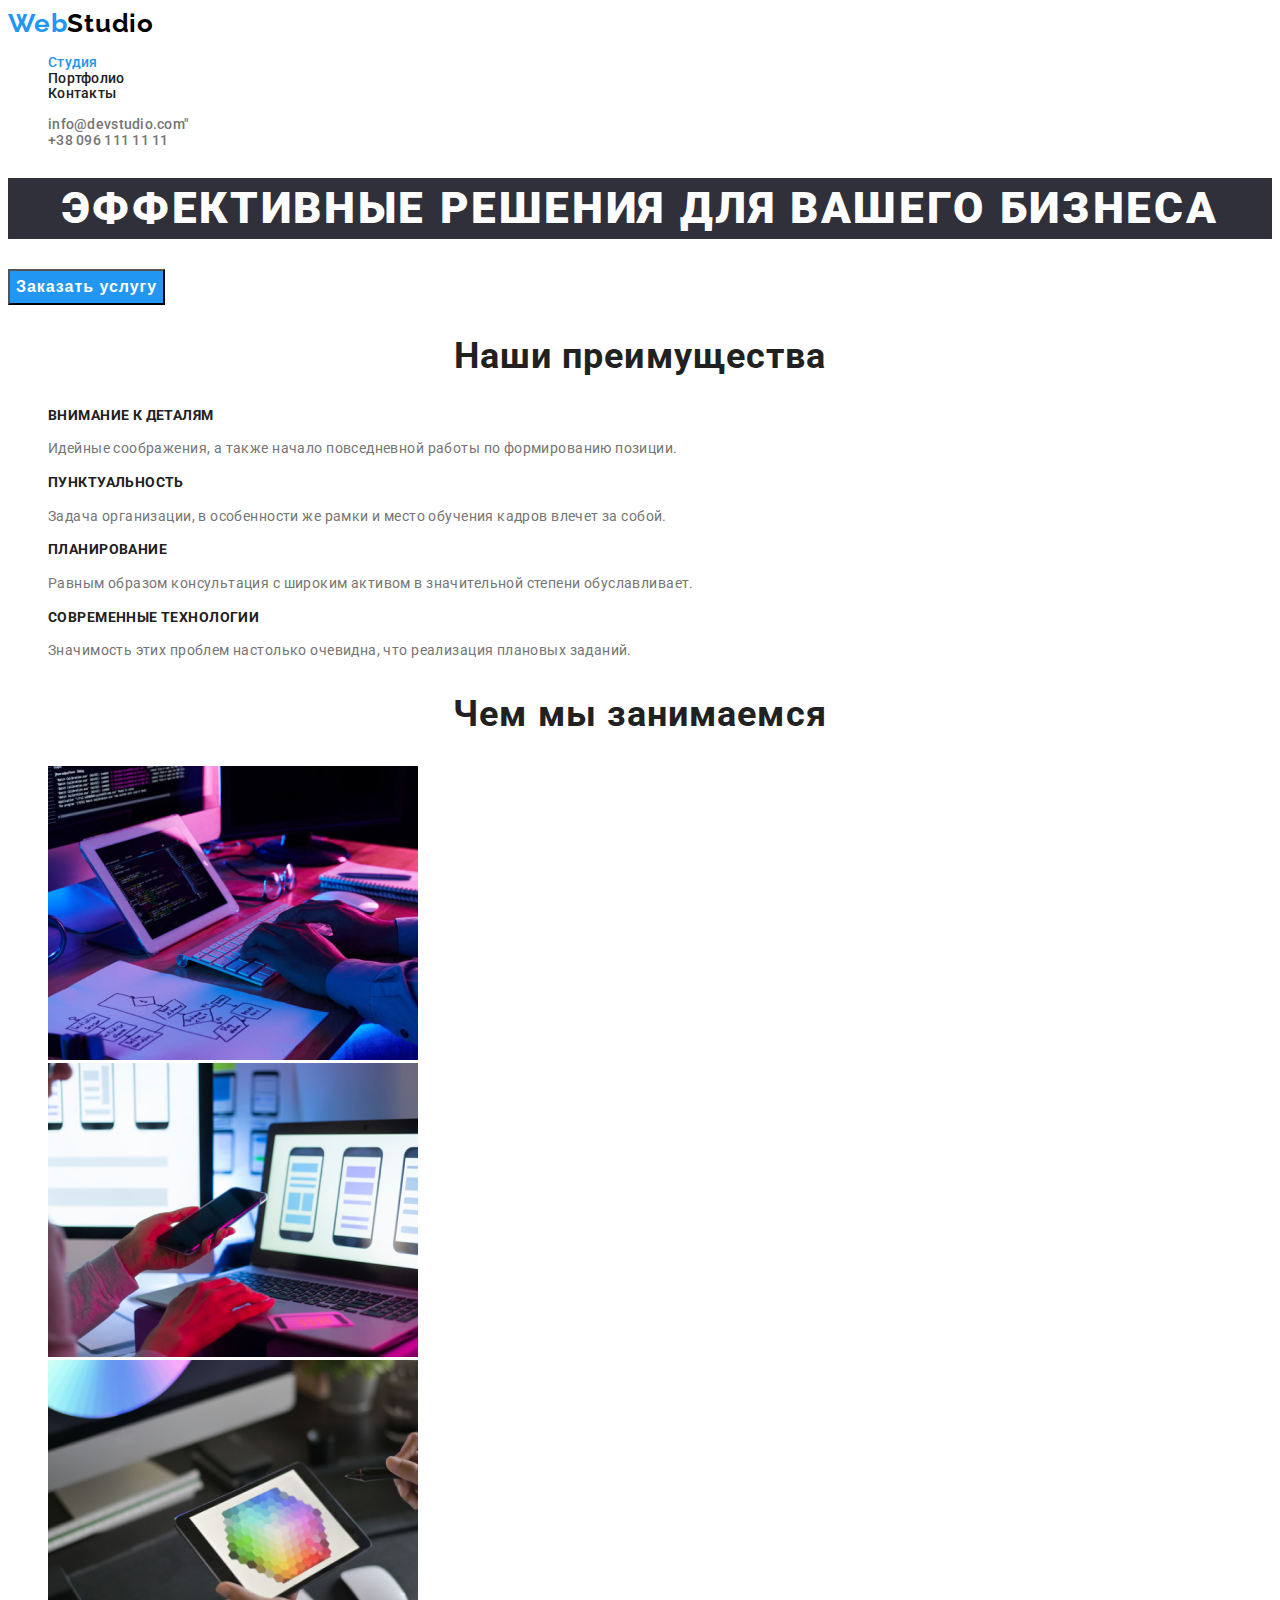
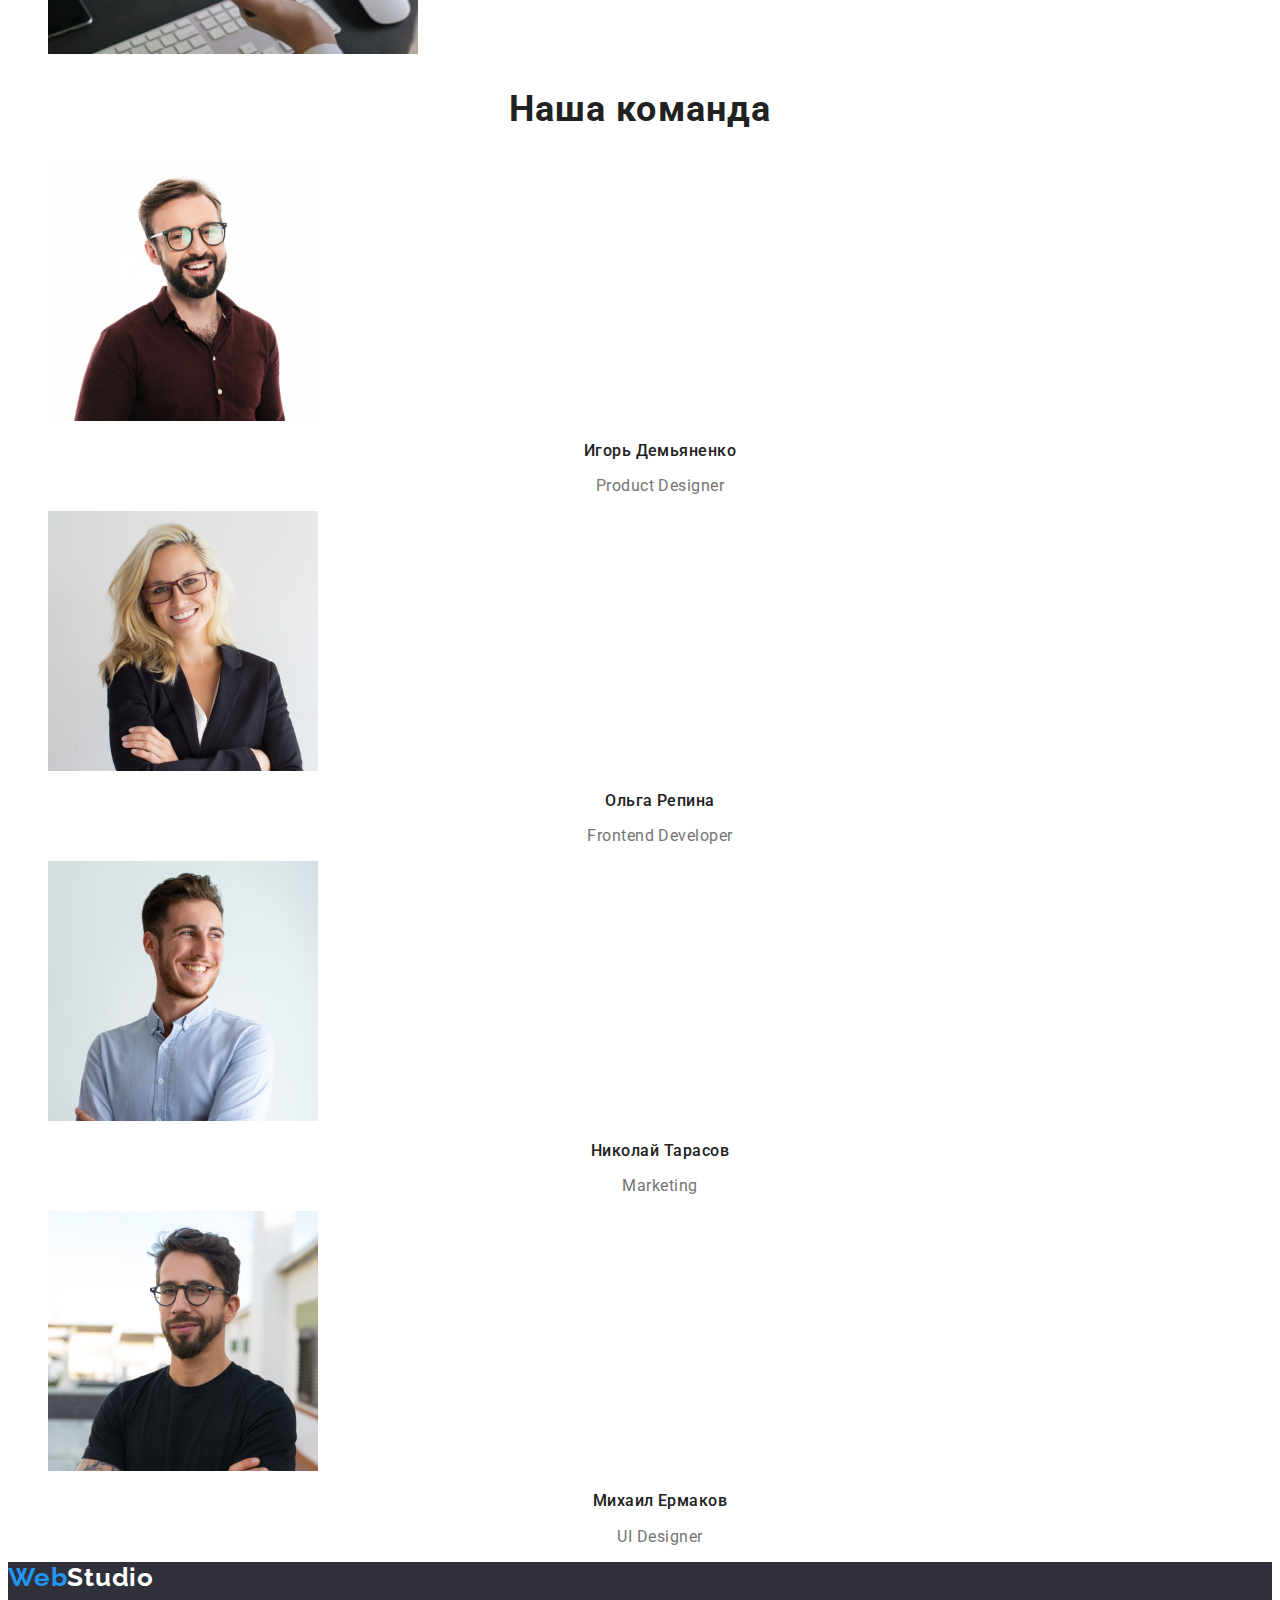
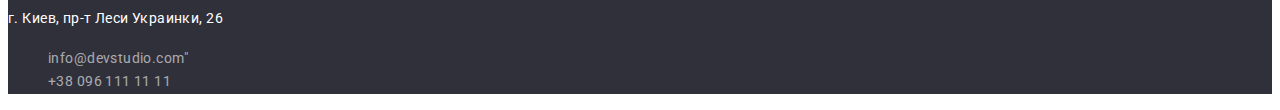
<file: index.html>
<!DOCTYPE html>
<html lang="ru">
<head>
    <meta charset="UTF-8">
    <meta http-equiv="X-UA-Compatible" content="IE=edge">
    <meta name="viewport" content="width=device-width, initial-scale=1.0">
    <title>Web Studio</title>
    <link rel="preconnect" href="https://fonts.googleapis.com">
    <link rel="preconnect" href="https://fonts.gstatic.com" crossorigin>
    <link href="https://fonts.googleapis.com/css2?family=Raleway:wght@700&family=Roboto:wght@400;500;700;900&display=swap" rel="stylesheet">
    <link rel="stylesheet" href="./css/styles.css">
</head>
<body>
    <header class="page-header">
        <nav>
            <a class="logo-item-web" href="./index.html">Web<span class="logo-item">Studio</span></a>
        <ul>
            <li class="header-nav"><a class="header-nav-selected" href="./index.html">Студия</a></li>
            <li class="header-nav"><a class="header-nav" href="./portfolio.html">Портфолио</a></li>
            <li class="header-nav"><a class="header-nav" href="">Контакты</a></li>
        </ul>
        </nav>
        <ul>
            <li class="header-contact">
        <a class="header-contact" href="mailto:info@devstudio.com">info@devstudio.com"</a>
            </li>
            <li class="header-contact">
        <a class="header-contact" href="tel:+380961111111">+38 096 111 11 11</a>
            </li>
        </ul>
    </header>

    <main>
        <section> 
            <h1 class="title-text">Эффективные решения для вашего бизнеса</h1>
            <button class="favorite-styled"
                   type="button">Заказать услугу</button>
        </section>
    <section>
        <h2 class="title-header">Наши преимущества</h2>
        <ul>
            <li>
                <h3 class="main-section-header">Внимание к деталям</h3>
                <p class="main-section-text">Идейные соображения, а также начало повседневной работы по формированию позиции.</p>
            </li>
            <li>
                <h3 class="main-section-header">Пунктуальность</h3>
                <p class="main-section-text">Задача организации, в особенности же рамки и место обучения кадров влечет за собой.</p>
            </li>
            <li>
                <h3 class="main-section-header">Планирование</h3>
                <p class="main-section-text">Равным образом консультация с широким активом в значительной степени обуславливает.</p>
            </li>
            <li>
                <h3 class="main-section-header">Современные технологии</h3>
                <p class="main-section-text">Значимость этих проблем настолько очевидна, что реализация плановых заданий.</p>
            </li>
        </ul>
    </section>
    <section>
        <h2 class="title-header">Чем мы занимаемся</h2>
        <ul>
            <li class="main-section-header">
                <img src="./images/imgwhatwearedoing1.png" alt="рабочий стол, человек набирает текст на клавиатуре" width="370">
            </li>
            <li class="main-section-header">
                <img src="./images/imgwhatwearedoing2.png" alt="рабочий стол, человек пользуется ноутбуком" width="370">
            </li>
            <li class="main-section-header">
                <img src="./images/imgwhatwearedoing3.png" alt="рабочий стол, человек пользуется планшетом" width="370">
            </li>
        </ul>
    </section>
    <section>
        <h2 class="title-header">Наша команда</h2>
        <ul>
            <li>
                <img src="./images/IgorDemiyanenko.jpg" alt="Фото Игоря Демьяненко" width="270">
                <h3 class="profile-card-header">Игорь Демьяненко</h3>
                <p class="profile-card-text" lang="en">Product Designer</p>
            </li>
            <li>
                <img src="./images/OlgaRepina.jpg" alt="Фото Ольги Репиной" width="270">
                <h3 class="profile-card-header">Ольга Репина</h3>
                <p class="profile-card-text" lang="en">Frontend Developer</p>
            </li>
            <li>
                <img src="./images/NikolayTarasov.jpg" alt="Фото Николая Тарасова" width="270">
                <h3 class="profile-card-header">Николай Тарасов</h3>
                <p class="profile-card-text" lang="en">Marketing</p>
            </li>
            <li>
                <img src="./images/MihailErmakov.jpg" alt="Фото Михаила Ермакова" width="270">
                <h3 class="profile-card-header">Михаил Ермаков</h3>
                <p class="profile-card-text" lang="en">UI Designer</p>
            </li>
        </ul>
    </section>
    </main>

    <footer class="footer-information">
        <a class="logo-item-web" href="./index.html">Web<span class="logo-item-white">Studio</span></a>
        <address>
        <p class="address-text">г. Киев, пр-т Леси Украинки, 26</p>
        <ul>
            <li>
        <a class="address-info" href="mailto:info@devstudio.com">info@devstudio.com"</a>
            </li>
            <li>
        <a class="address-info" href="tel:+380961111111">+38 096 111 11 11</a>
            </li>
        </ul>
        </address>
    </footer>
</body>
</html>
</file>
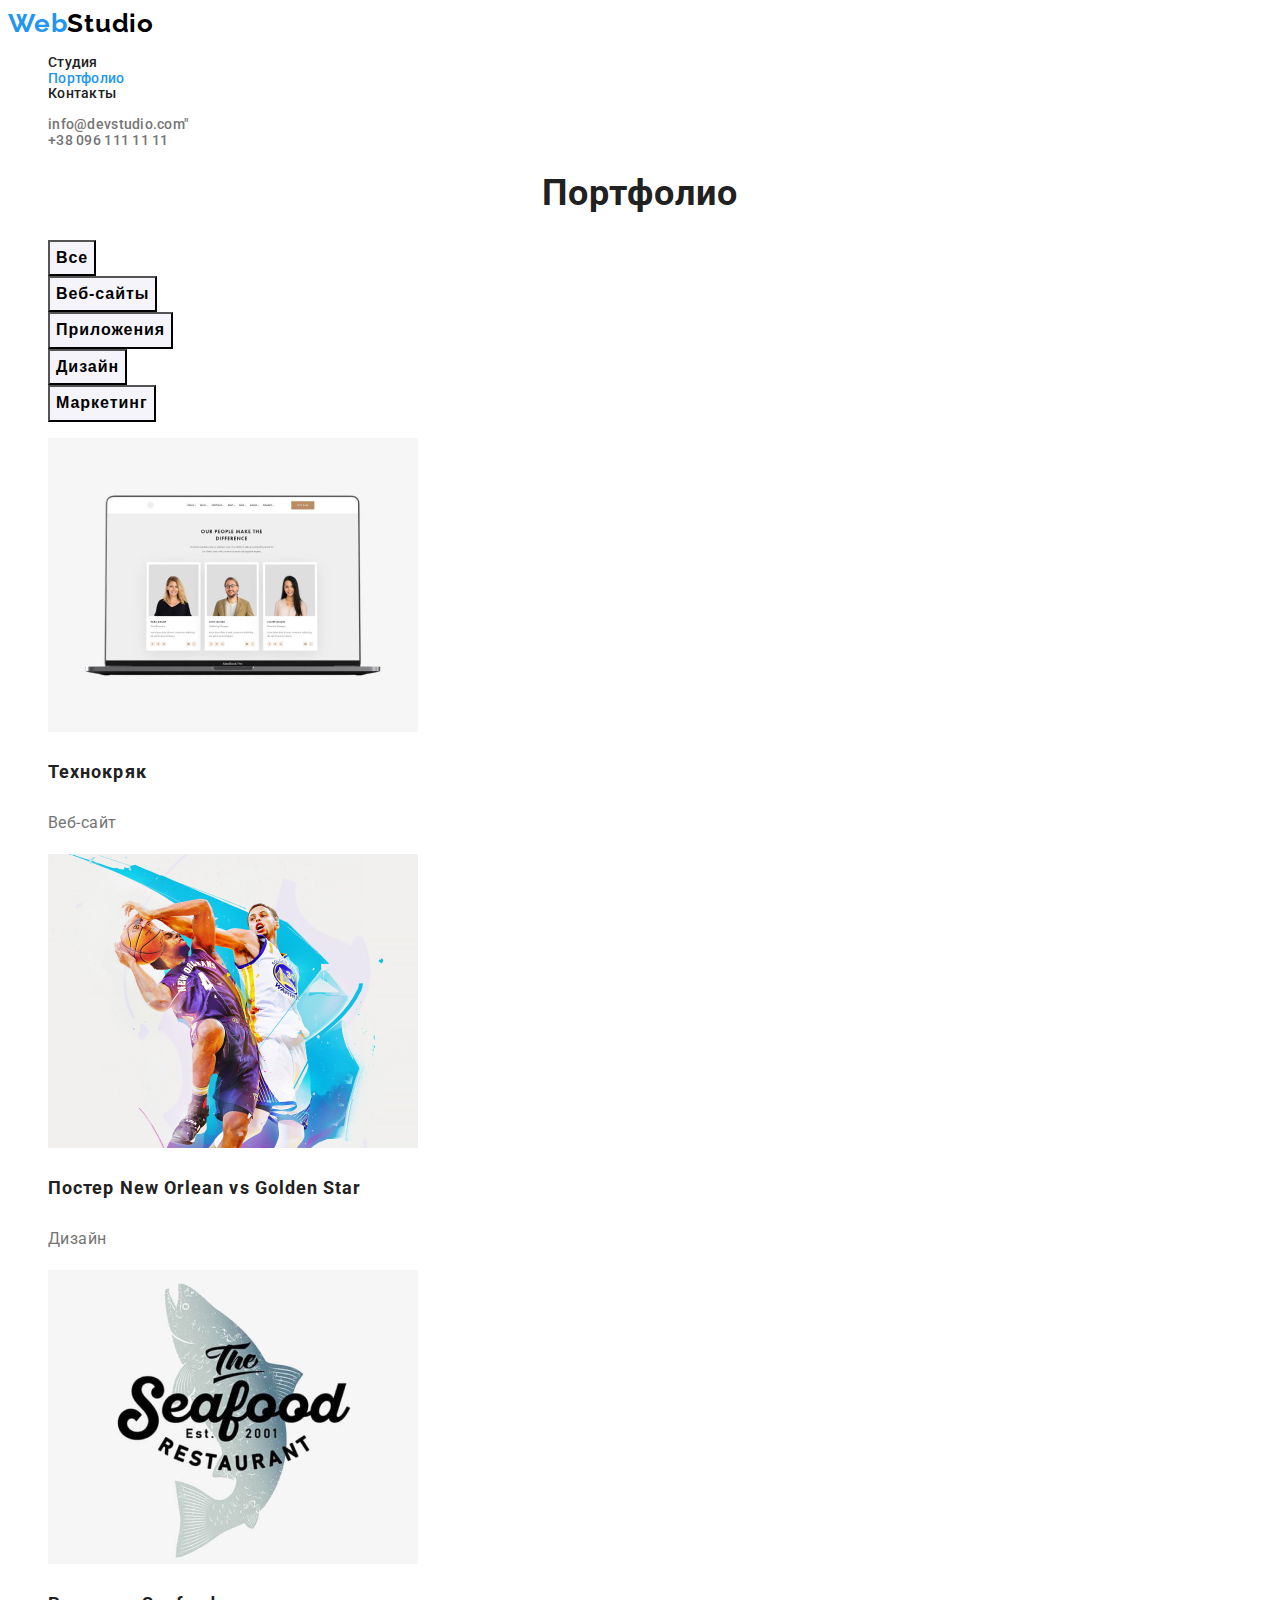
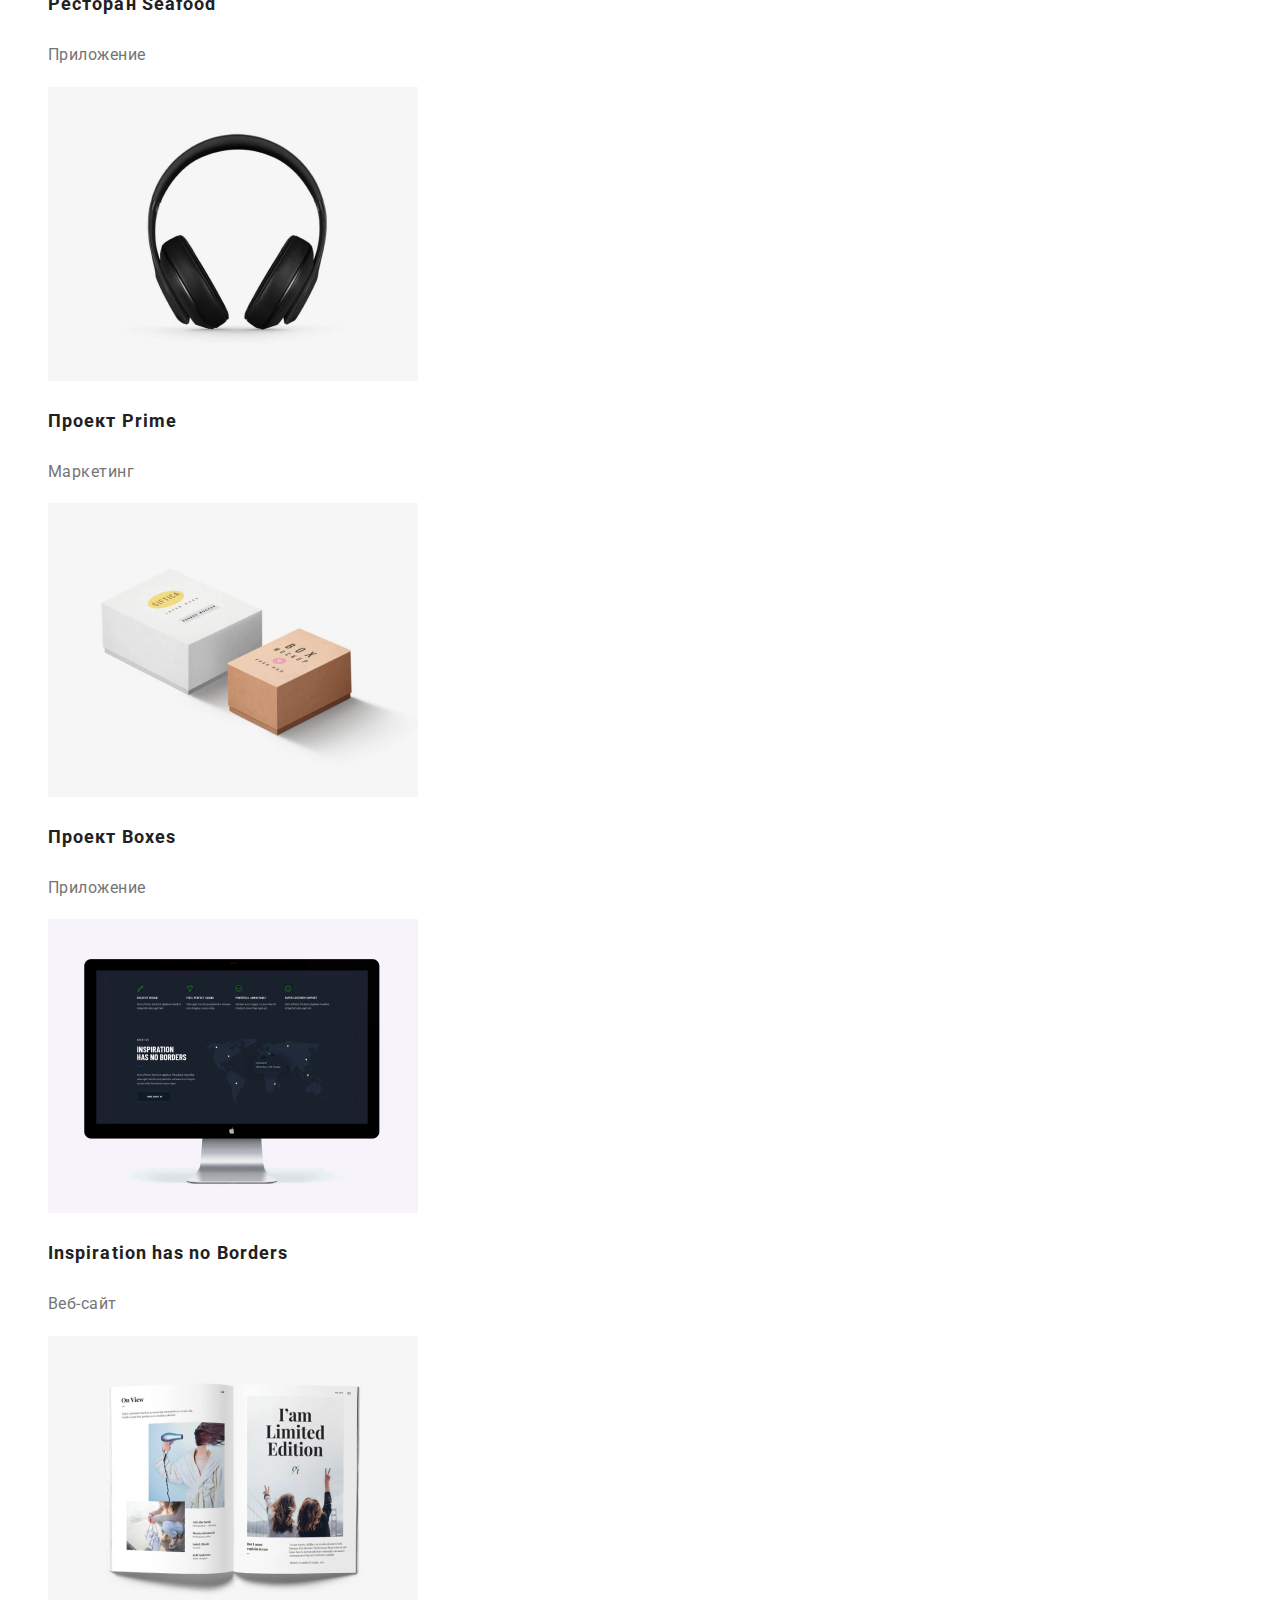
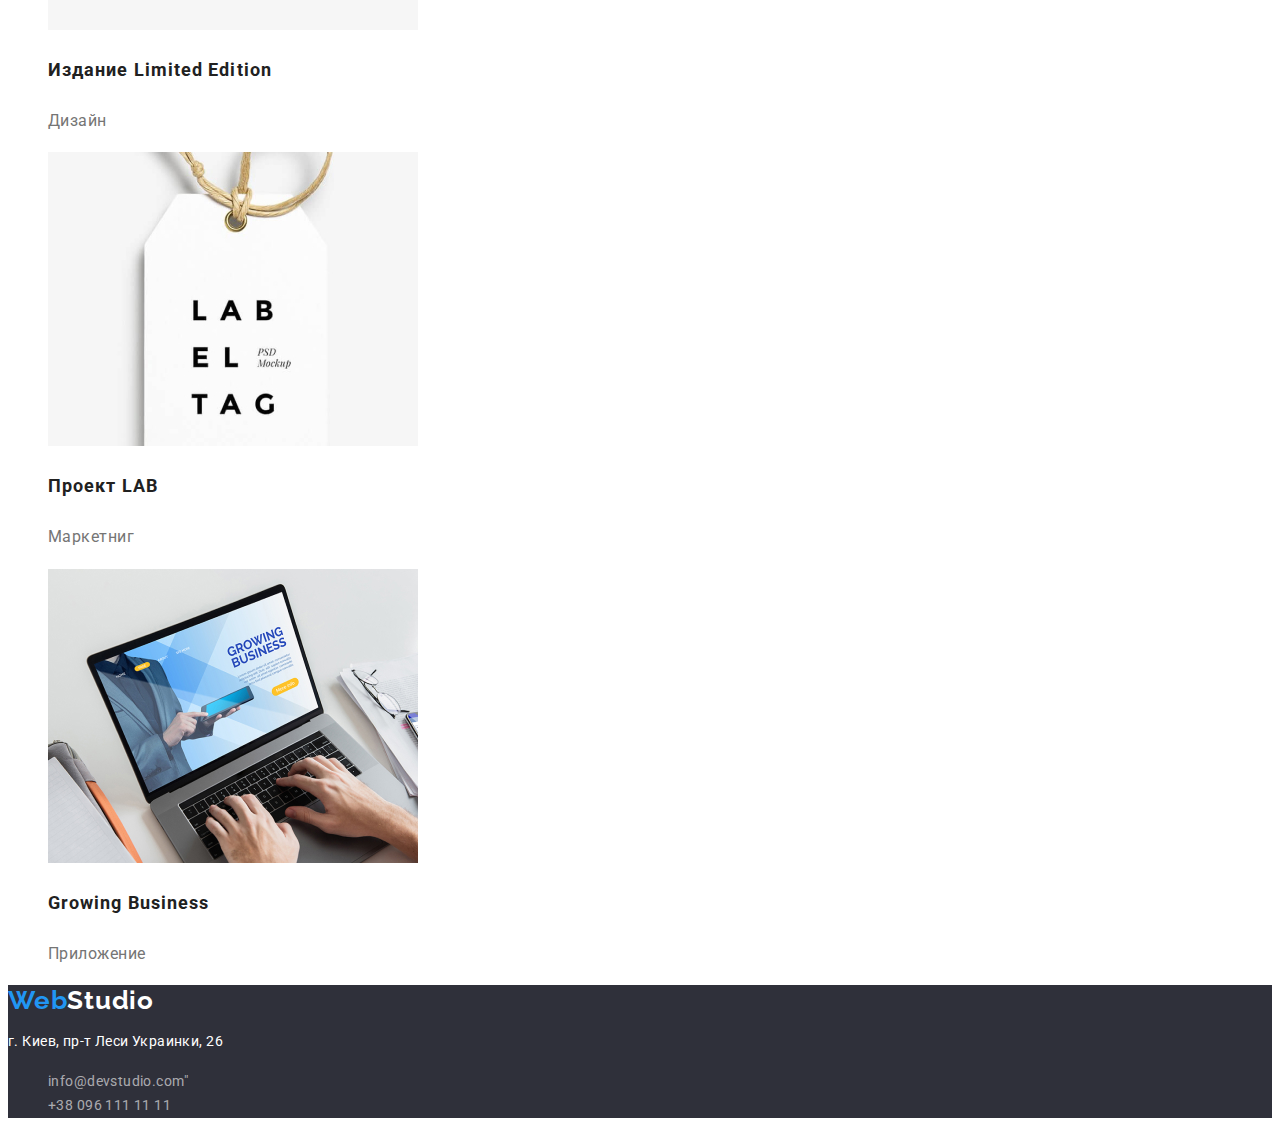
<file: portfolio.html>
<!DOCTYPE html>
<html lang="ru">
<head>
    <meta charset="UTF-8">
    <meta http-equiv="X-UA-Compatible" content="IE=edge">
    <meta name="viewport" content="width=device-width, initial-scale=1.0">
    <title>Web Studio</title>
    <link rel="preconnect" href="https://fonts.googleapis.com">
    <link rel="preconnect" href="https://fonts.gstatic.com" crossorigin>
    <link href="https://fonts.googleapis.com/css2?family=Raleway:wght@700&family=Roboto:wght@400;500;700;900&display=swap" rel="stylesheet">
    <link rel="stylesheet" href="./css/styles.css">
</head>
<body>
    <header class="page-header">
        <nav>
        <a class="logo-item-web" href="./index.html">Web<span class="logo-item">Studio</span></a>
        <ul>
            <li class="header-nav"><a class="header-nav" href="./index.html">Студия</a></li>
            <li class="header-nav"><a class="header-nav-selected" href="./portfolio.html">Портфолио</a></li>
            <li class="header-nav"><a class="header-nav" href="">Контакты</a></li>
        </ul>
        </nav>
        <ul>
            <li class="header-contact">
        <a class="header-contact" href="mailto:info@devstudio.com">info@devstudio.com"</a>
            </li>
            <li class="header-contact">
        <a class="header-contact" href="tel:+380961111111">+38 096 111 11 11</a>
            </li>
        </ul>
    </header>

    <main>
        <section> 
            <h1 class="title-header">Портфолио</h1>
            <ul>
                <li>
                    <button class="favorite-styled-portfolio"
                    type="button">Все</button>
                </li>
                <li>
                    <button class="favorite-styled-portfolio"
                    type="button">Веб-сайты</button>
                </li>
                <li>
                    <button class="favorite-styled-portfolio"
                    type="button">Приложения</button>
                </li>
                <li>
                    <button class="favorite-styled-portfolio"
                    type="button">Дизайн</button>
                </li>
                <li>
                    <button class="favorite-styled-portfolio"
                    type="button">Маркетинг</button>
                </li>
            </ul>
            <ul>
                <li>
                    <img src="./images/portfolio1.jpg" 
                    alt="ноутбук с командой людей" width="370">
                    <h3 class="portfolio-card-header">Технокряк</h3>
                    <p class="portfolio-card-text">Веб-сайт</p>
                </li>
                <li>
                    <img src="./images/portfolio2.jpg" 
                    alt="баскетболисты" width="370">
                    <h3 class="portfolio-card-header" lang="en">Постер New Orlean vs Golden Star</h3>
                    <p class="portfolio-card-text">Дизайн</p>
                </li>
                <li>
                    <img src="./images/portfolio3.jpg" 
                    alt="рыба с подписью морская еда" width="370">
                    <h3 class="portfolio-card-header" lang="en">Ресторан Seafood</h3>
                    <p class="portfolio-card-text">Приложение</p>
                </li>
                <li>
                    <img src="./images/portfolio4.jpg" 
                    alt="накладные наушники" width="370">
                    <h3 class="portfolio-card-header" lang="en">Проект Prime</h3>
                    <p class="portfolio-card-text">Маркетинг</p>
                </li>
                <li>
                    <img src="./images/portfolio5.jpg" 
                    alt="коробки" width="370">
                    <h3 class="portfolio-card-header" lang="en">Проект Boxes</h3>
                    <p class="portfolio-card-text">Приложение</p>
                </li>
                <li>
                    <img src="./images/portfolio6.jpg" 
                    alt="монитор с картой мира" width="370">
                    <h3 class="portfolio-card-header" lang="en">Inspiration has no Borders</h3>
                    <p class="portfolio-card-text">Веб-сайт</p>
                </li>
                <li>
                    <img src="./images/portfolio7.jpg" 
                    alt="разворот книги с фотографиями девушек" width="370">
                    <h3 class="portfolio-card-header" lang="en">Издание Limited Edition</h3>
                    <p class="portfolio-card-text">Дизайн</p>
                </li>
                <li>
                    <img src="./images/portfolio8.jpg" 
                    alt="фотография этикетки" width="370">
                    <h3 class="portfolio-card-header" lang="en">Проект LAB</h3>
                    <p class="portfolio-card-text">Маркетниг</p>
                </li>
                <li>
                    <img src="./images/portfolio9.jpg" 
                    alt="открытый ноутбук" width="370">
                    <h3 class="portfolio-card-header" lang="en">Growing Business</h3>
                    <p class="portfolio-card-text">Приложение</p>
                </li>
            </ul>
        </section>
    </main>

    <footer class="footer-information">
        <a class="logo-item-web" href="./index.html">Web<span class="logo-item-white">Studio</span></a>
        <address>
        <p class="address-text">г. Киев, пр-т Леси Украинки, 26</p>
        <ul>
            <li>
        <a class="address-info" href="mailto:info@devstudio.com">info@devstudio.com"</a>
            </li>
            <li>
        <a class="address-info" href="tel:+380961111111">+38 096 111 11 11</a>
            </li>
        </ul>
        </address>
    </footer>
</body>
</html>
</file>
<file: css/styles.css>
/* header */

.logo-item {
    color:black;
    text-decoration: none;
    font-family: Raleway, sans-serif;
    font-style: normal;
    font-weight: 700;
    font-size: 26px;
    line-height: 1.2;
    letter-spacing: 0.03em;
}

.logo-item-white {
    color: white;
    text-decoration: none;
    font-family: Raleway, sans-serif;
    font-style: normal;
    font-weight: 700;
    font-size: 26px;
    line-height: 1.2;
    letter-spacing: 0.03em;
}

.logo-item-web {
    color:#2196F3;
    text-decoration: none;
    font-family: Raleway, sans-serif;
    font-style: normal;
    font-weight: 700;
    font-size: 26px;
    line-height: 1.2;
    letter-spacing: 0.03em;
}

.header-nav {
    color: #212121;
    text-decoration: none;
    list-style-type: none;
    font-family: 'Roboto', sans-serif;
    font-weight: 500;
    font-size: 14px;
    line-height: 1.1;
    letter-spacing: 0.02em;
}

.header-nav-selected {
    color: #2196F3;
    text-decoration: none;
    list-style-type: none;
    font-family: 'Roboto', sans-serif;
    font-weight: 500;
    font-size: 14px;
    line-height: 1.1;
    letter-spacing: 0.02em;
}

.header-nav:hover,
.header-nav:focus {
    color: #2196F3;
}

.header-contact {
    color: #757575;
    text-decoration: none;
    list-style-type: none;
    font-family: 'Roboto';
    font-weight: 500;
    font-size: 14px;
    line-height: 1.1;
    letter-spacing: 0.02em;
}

.header-contact:hover,
.header-contact:focus {
    color: #2196F3;
}

/* header */
/* body */

body {
    font-family: roboto, sans-sherif;
    font-style: normal;
}

li {
    text-decoration: none;
    list-style-type: none;
}

.title-text {
    color: #FFFFFF;
    background-color: #2F303A;
    text-decoration: none;
    font-weight: 900;
    font-size: 44px;
    line-height: 1.4;
    text-align: center;
    letter-spacing: 0.06em;
    text-transform: uppercase;
}

.title-header {
    color: #212121;
    list-style-type: none;
    font-weight: 700;
    font-size: 36px;
    line-height: 1.2;
    text-align: center;
    letter-spacing: 0.03em;
}

.favorite-styled {
    color: #FFFFFF;
    background-color: #2196F3;
    text-decoration: none;
    list-style-type: none;
    font-weight: 700;
    font-size: 16px;
    line-height: 1.9;
    letter-spacing: 0.06em;
}

.favorite-styled-portfolio {
    color: #000000;
    background-color: #F5F4FA;
    text-decoration: none;
    list-style-type: none;
    font-weight: 700;
    font-size: 16px;
    line-height: 1.9;
    letter-spacing: 0.06em;
}

.favorite-styled-portfolio:hover,
.favorite-styled-portfolio:focus {
    background-color: #2196F3;
    color: #FFFFFF;
}

.main-section-header {
    color: #212121;
    list-style-type: none;
    font-weight: 700;
    font-size: 14px;
    line-height: 1.1;
    letter-spacing: 0.03em;
    text-transform: uppercase;
}

.main-section-text {
    color: #757575;
    font-size: 14px;
    line-height: 1.7;
    letter-spacing: 0.03em;
}

.profile-card-header {
    color: #212121;
    font-weight: 500;
    font-size: 16px;
    line-height: 1.2;
    text-align: center;
    letter-spacing: 0.03em;
}

.profile-card-text {
    color: #757575;
    line-height: 19px;
    text-align: center;
    letter-spacing: 0.03em;
}

.portfolio-card-header {
    color: #212121;
    font-weight: 700;
    font-size: 18px;
    line-height: 2;
    letter-spacing: 0.06em;
}

.portfolio-card-text {
    color: #757575;
    line-height: 1.9;
    letter-spacing: 0.03em;
}

/* body */
/* footer */

.footer-information {
    background-color: #2F303A;
}

address {
    font-style: normal;
}

.address-text {
    color: #FFFFFF;
    font-size: 14px;
    line-height: 1.7;
    letter-spacing: 0.03em;
}

.address-info {
    color: rgba(255, 255, 255, 0.6);
    text-decoration: none;
    list-style-type: none;
    font-size: 14px;
    line-height: 1.7;
    letter-spacing: 0.03em;
}

/* footer */


/* цвет текста заголовка h1 #FFFFFF */
/* цвет текста заголовков #212121 */
/* вторичный цвет текста #757575 */
/* цвет белого фона #FFFFFF */
/* цвет синего фона #2F303A */
/* цвет серого фона #F5F4FA */
/* цвет выделенния и кнопки #2196F3 */
/* цвет контактной информации в футере #FFFFFF прозрачность 60% */
</file>
